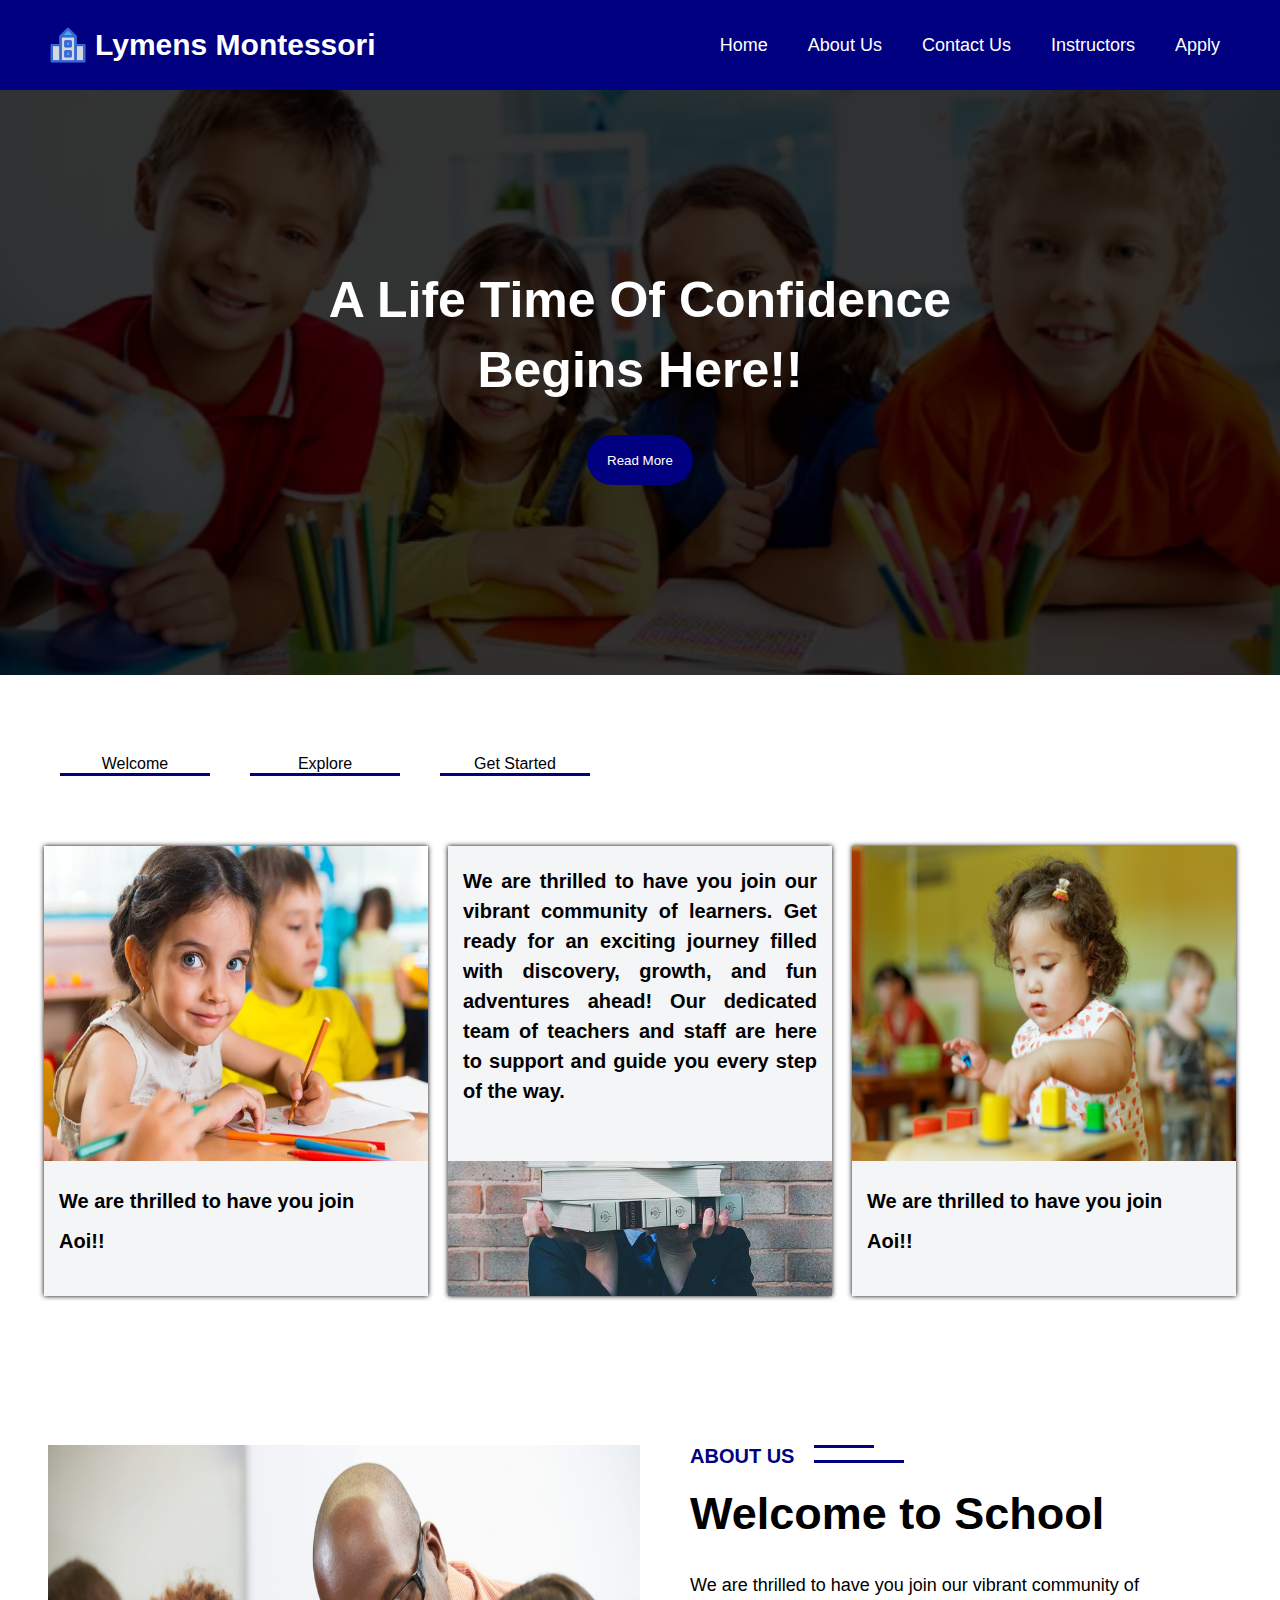
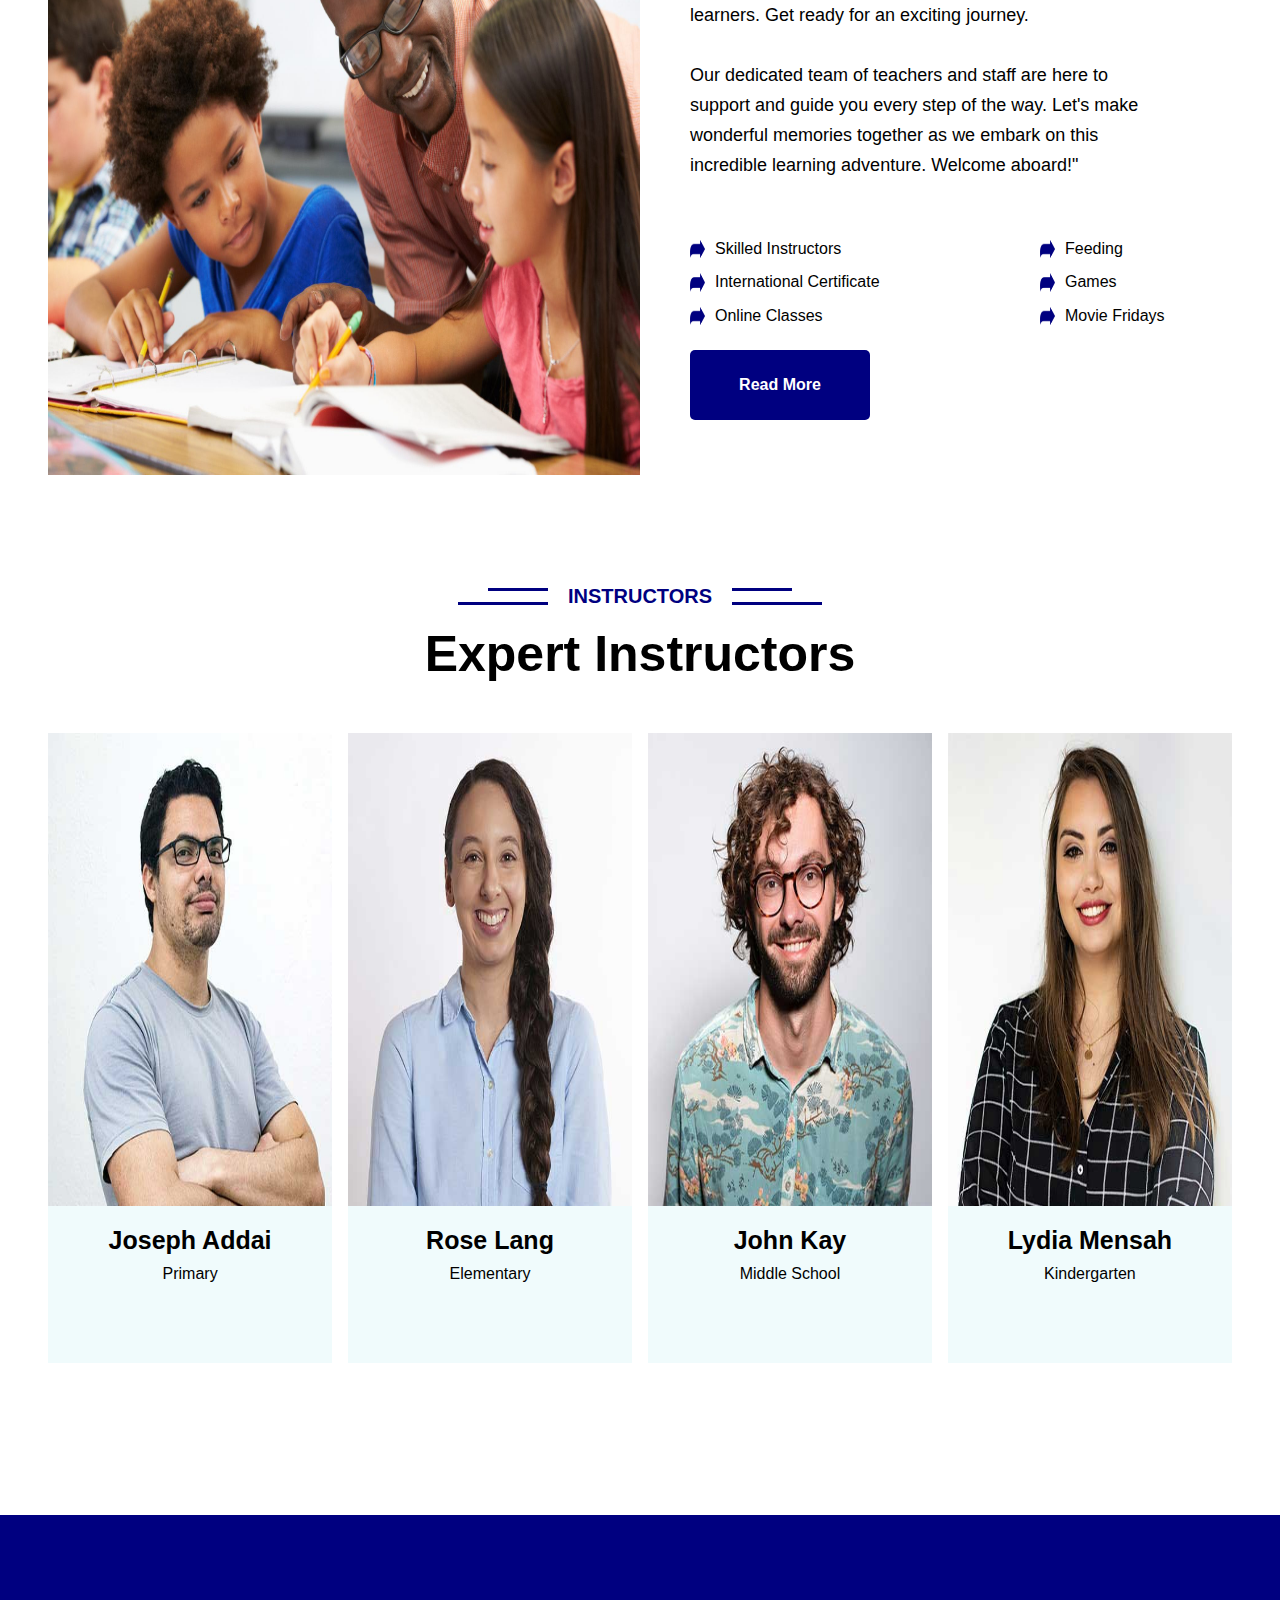
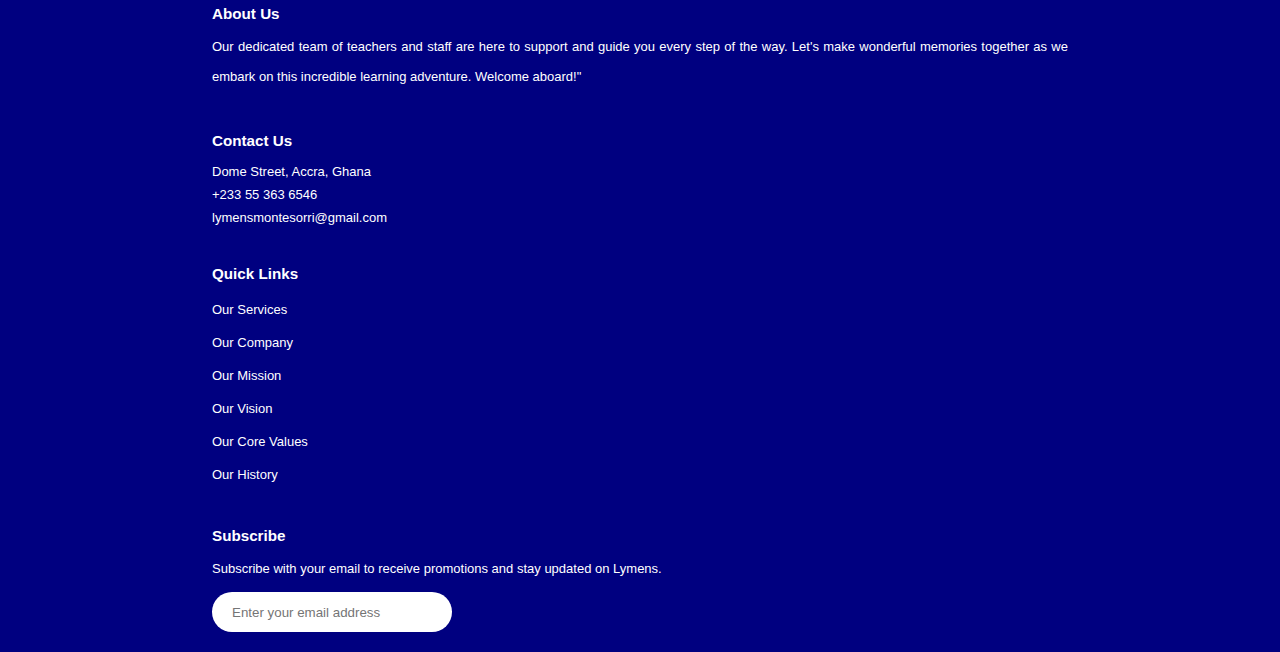
<file: index.html>
<!DOCTYPE html>
<html lang="en">
<head>
    <meta charset="UTF-8">
    <meta name="viewport" content="width=device-width, initial-scale=1.0">
    <title>Lymens Montesorri</title>
    <link rel="stylesheet" href="styles/index.css">
    <link rel="icon" href="images/logo1.png" type="image/x-icon">
</head>
<body >
  <div class="overlay hidden" id="overlay">
    <div class="application-form hidden" id="application-form">
        
        <form action="#" method="post" class="forms">
          <div class="cancel-icon" id="cancel-icon"><img src="/images/cancel-icon-2048x2048-milcunum.png" alt=""></div>
            <h2>School Application Form</h2>
            <label for="fullName">Full Name</label>
            <input type="text" id="fullName" name="fullName" placeholder="Enter Your Full Name" required>
    
            <label for="email">Email Address</label>
            <input type="email" id="email" name="email" placeholder="Enter Your Email Address" required>
    
            <label for="phone">Phone Number</label>
            <input type="text" id="phone" name="phone" placeholder="Enter Phone Number" required>
    
            <label for="address">Address</label>
            <textarea id="address" name="address" rows="4" placeholder="Enter Address" required></textarea>
    
            <label for="dob">Date of Birth</label>
            <input type="date" id="dob" name="dob" class="form-bottom" required>
    
            <label for="grade">Grade Applying For</label>
            <select id="grade" name="grade" class="form-bottom">
                <option value="kindergarten">Kindergarten</option>
                <option value="primary">Primary</option>
                <option value="secondary">Secondary</option>
            </select>
    
            <input type="submit" value="Submit Application">
        </form>
    </div>
</div>
    <div class="navbar">
        <div id="school-name"><img src="images/logo1.png" alt="" class="logo">Lymens Montessori</div>
        <a href="#" id="apply">Apply</a>
        <a href="/index.html#instructors">Instructors</a>
        <a href="/pages/contact.html">Contact Us</a>
        <a  href="/pages/aboutus.html">About Us</a>
        <a href="/index.html" class="active">Home</a>
    </div>
    <div class="explorer-section">
        <h2>A Life Time Of Confidence<br> Begins Here!!</h2>
        <button class="read-more-btn button">Read More</button>
      </div>

    <div class="middle">
        <div class="middle-header">
            <div>Welcome</div>
            <div>Explore</div>
            <div>Get Started</div>
        </div>
        <div class="middle-mid">
            <div class="grid1">
                <div class="grid1-img"><img src="images/grid1.jpg" alt=""></div>
                <div class="grid1-info">We are thrilled to have you join <br>Aoi!! </div>
            </div>
            <div class="grid2">
                <div class="grid2-info">We are thrilled to have you join our vibrant community of learners. 
                    Get ready for an exciting journey filled with discovery, growth, and fun adventures ahead!
                     Our dedicated team of teachers and staff are here to support and guide you every step of the way. </div>
                <div class="grid2-img"><img src="images/about.jpg" alt=""></div>
            </div>
            <div class="grid1">
                <div class="grid1-img"><img src="images/grid3.jpg" alt=""></div>
                <div class="grid3-info">We are thrilled to have you join <br>Aoi!! </div>
            </div>
        </div>
        
    </div>
    <div class="about-section">
            <div class="about-img"><img src="images/about3.jpg" alt=""></div>
            <div class="about-info">
                <div class="info-head">
                    <div class="about-title">ABOUT US </div>
                    <div class="line"></div>
                    <div class="line2"></div>
                </div>
                <div class="about-header">Welcome to School</div>
                <p>We are thrilled to have you join our vibrant community of learners. 
                Get ready for an exciting journey.</p>
                <p>Our dedicated team of teachers and staff are here to support and guide you every step of the way. 
                    Let's make wonderful memories together as we embark on this incredible learning adventure.
                    Welcome aboard!"</p>
                    <div class="container">
                        <div class="left-side">
                          <div class="box"><img src="images/arrow-56-xxl.png" alt="">Skilled Instructors</div>
                          <div class="box"><img src="images/arrow-56-xxl.png" alt="">International Certificate</div>
                          <div class="box"><img src="images/arrow-56-xxl.png" alt="">Online Classes</div>
                        </div>
                        <div class="right-side">
                          <div class="box"><img src="images/arrow-56-xxl.png" alt="">Feeding</div>
                          <div class="box"><img src="images/arrow-56-xxl.png" alt="">Games</div>
                          <div class="box"><img src="images/arrow-56-xxl.png" alt="">Movie Fridays</div>
                        </div>
                      </div>
                <button class="about-info-btn button">Read More</button>
            </div>
    </div>
    <div class="employee-section" id="instructors">
        <div class="employee-section-head">
            <div class="line3"></div>
            <div class="line4"></div>
            <div class="employee-section-head-title">INSTRUCTORS</div>
            <div class="line5"></div>
            <div class="line6"></div>
        </div>
        <div class="employee-section-header">Expert Instructors</div>
        <div class="employee-list">
            <div>
                <div class="employee-image"><img src="images/team-1.jpg" alt="" class="image"></div>
                <div class="employee-info">
                    <div class="employee-name">Joseph Addai</div>
                    <div class="employee-status">Primary</div>
                </div>
            </div>
            <div>
                <div class="employee-image"><img src="images/team-2.jpg" alt="" class="image"></div>
                <div class="employee-info">
                    <div class="employee-name">Rose Lang</div>
                    <div class="employee-status">Elementary</div>
                </div>
            </div>
            <div>
                <div class="employee-image"><img src="images/team-3.jpg" alt="" class="image"></div>
                <div class="employee-info">
                    <div class="employee-name">John Kay</div>
                    <div class="employee-status">Middle School</div>
                </div>
            </div>
            <div>
                <div class="employee-image"><img src="images/team-4.jpg" alt="" class="image"></div>
                <div class="employee-info">
                    <div class="employee-name">Lydia Mensah</div>
                    <div class="employee-status">Kindergarten</div>
                </div>
            </div>
        </div>
    </div>
    <footer>
        <div class="psf-footer-layout">
          <div class="psf-about-section">
            <h3>About Us</h3>
            <p class="footer-info">
                Our dedicated team of teachers and staff are here to support and guide you every step of the way. 
                Let's make wonderful memories together as we embark on this incredible learning adventure.
                Welcome aboard!"
            </p>
          </div>
          <div class="psf-contact-section">
            <h3>Contact Us</h3>
            <div
              class="psf-contact-section-tablet psf-contact-spacing psf-links"
            >
              <div class="psf-icon-text">
                <a
                  target="_blank"
                  class="psf-icon-color psf-icon-text"
                  href="https://maps.app.goo.gl/YKB9iNL3MiVuvDzu8"
                >
                  <i class="map marker icon psf-hover"></i>Dome Street,
                  Accra, Ghana</a
                >
              </div>
              <div class="psf-icon-text psf-icon-text">
                <a href="Tel:+233202871919" class="psf-icon-color">
                  <i
                    class="phone icon psf-hover"
                    style="transform: scaleX(-1)"
                  ></i
                  >+233 55 363 6546</a
                >
              </div>
              <div class="psf-icon-text">
                <a
                  href="mailto:powerandscottservices@gmail.com"
                  class="psf-icon-color psf-icon-text"
                >
                  <i class="envelope outline icon"></i
                  >lymensmontesorri@gmail.com</a
                >
              </div>
            </div>
          </div>
          <div class="psf-ouick-links">
            <h3>Quick Links</h3>
            <div class="psf-links">
              <a href="">Our Services</a>
              <a href="/pages/about.html#about-us">Our Company </a>
              <a href="/pages/about.html#our-mission">Our Mission</a>
              <a href="/pages/about.html#our-vision">Our Vision</a>
              <a href="/pages/about.html#our-core-values">Our Core Values</a>
              <a href="/pages/about.html#our-history">Our History</a>
            </div>
          </div>
          <div class="psf-contact-mail">
            <h3>Subscribe</h3>
            <div class="psf-footer-tablet">
              <div class="psf-contact-spacing">
                <p class="footer-info">
                  Subscribe with your email to receive promotions and stay
                  updated on Lymens.
                </p>
                <div class="ui large action input">
                  <input
                    type="text"
                    placeholder="Enter your email address"
                    id="subscribe-email"
                  />
                </div>
              </div>
            </div>
          </div>
        </div>
       
      </footer>
      <script src="script.js"></script>
</body>
</html>
</file>
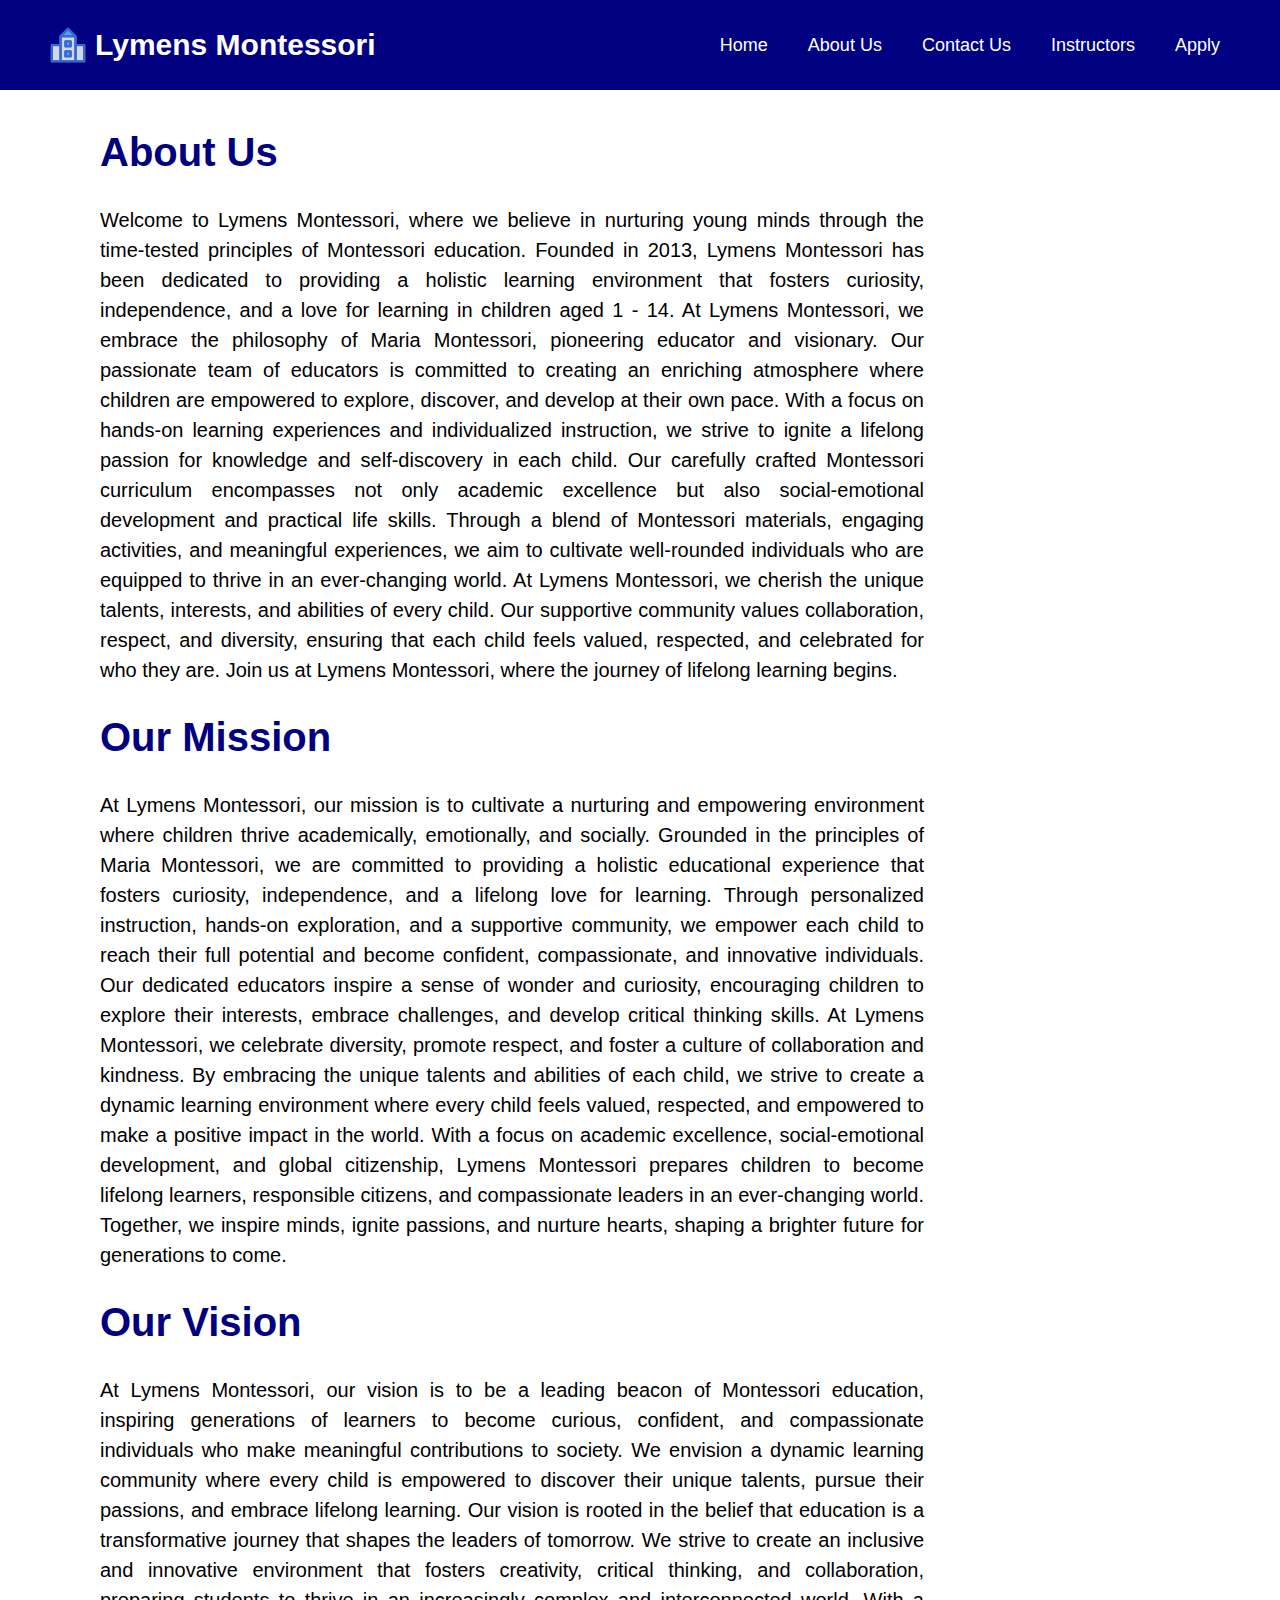
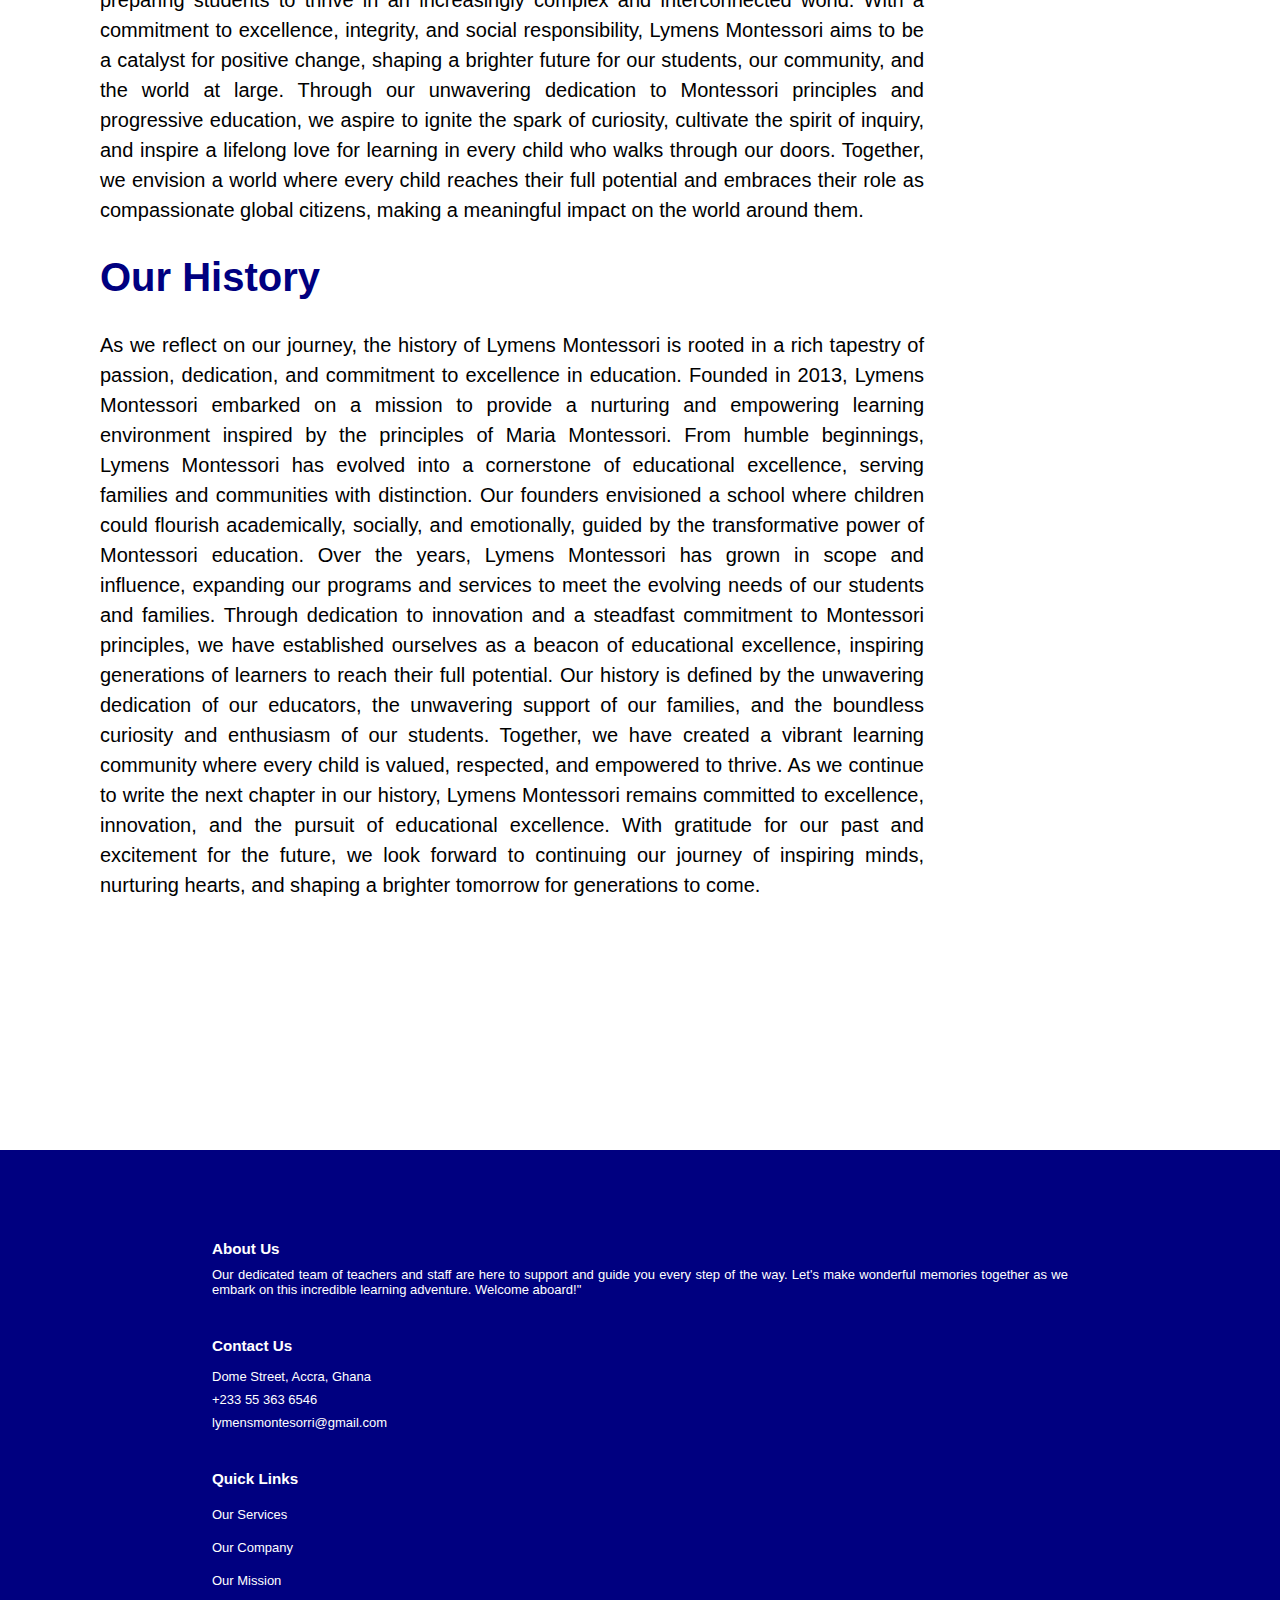
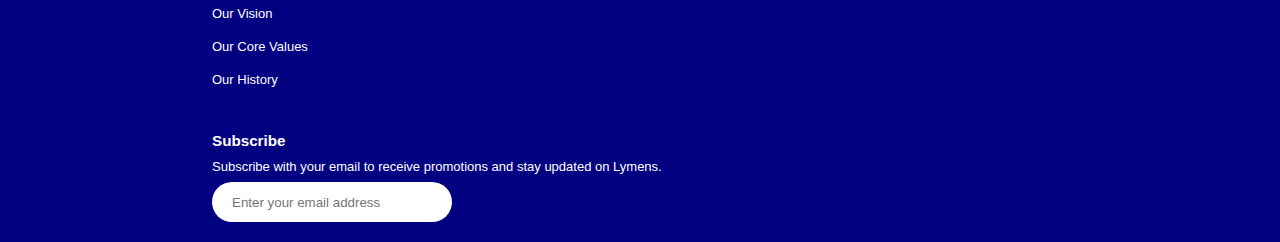
<file: pages/aboutus.html>
<!DOCTYPE html>
<html lang="en">
<head>
    <meta charset="UTF-8">
    <meta name="viewport" content="width=device-width, initial-scale=1.0">
    <title>Lymens Montesorri</title>
    <link rel="stylesheet" href="/styles/aboutus.css">
    <link rel="icon" href="/images/logo1.png" type="image/x-icon">
</head>
<body>
    <div class="overlay hidden" id="overlay">
        <div class="application-form hidden" id="application-form">
            
            <form action="#" method="post" class="forms">
              <div class="cancel-icon" id="cancel-icon"><img src="/images/cancel-icon-2048x2048-milcunum.png" alt="" width="20px"></div>
                <h2>School Application Form</h2>
                <label for="fullName">Full Name</label>
                <input type="text" id="fullName" name="fullName" placeholder="Enter Your Full Name" required>
        
                <label for="email">Email Address</label>
                <input type="email" id="email" name="email" placeholder="Enter Your Email Address" required>
        
                <label for="phone">Phone Number</label>
                <input type="text" id="phone" name="phone" placeholder="Enter Your Phone Number" required>
        
                <label for="address">Address</label>
                <textarea id="address" name="address" rows="4" placeholder="Enter Your Address" required></textarea>
        
                <label for="dob">Date of Birth</label>
                <input type="date" id="dob" name="dob" class="form-bottom" required>
        
                <label for="grade">Grade Applying For</label>
                <select id="grade" name="grade" class="form-bottom">
                    <option value="kindergarten">Kindergarten</option>
                    <option value="primary">Primary</option>
                    <option value="secondary">Secondary</option>
                </select>
        
                <input type="submit" value="Submit Application">
            </form>
        </div>
    </div>
    <div class="navbar">
      <div id="school-name"><img src="/images/logo1.png" alt="" class="logo">Lymens Montessori</div>
        <a href="#" id="apply">Apply</a>
        <a href="/index.html#instructors">Instructors</a>
        <a href="/pages/contact.html">Contact Us</a>
        <a  href="/pages/aboutus.html">About Us</a>
        <a href="/index.html" class="active">Home</a>
    </div>
   
        <div class="psf-about-us-section psf-about-us-text">
          <h2 id="about-us">About Us</h2>
          <p>
            
Welcome to Lymens Montessori, where we believe in nurturing young minds through the time-tested principles of Montessori education. Founded in 2013, Lymens Montessori has been dedicated to providing a holistic learning environment that fosters curiosity, independence, and a love for learning in children aged 1 - 14.

At Lymens Montessori, we embrace the philosophy of Maria Montessori, pioneering educator and visionary. Our passionate team of educators is committed to creating an enriching atmosphere where children are empowered to explore, discover, and develop at their own pace. With a focus on hands-on learning experiences and individualized instruction, we strive to ignite a lifelong passion for knowledge and self-discovery in each child.

Our carefully crafted Montessori curriculum encompasses not only academic excellence but also social-emotional development and practical life skills. Through a blend of Montessori materials, engaging activities, and meaningful experiences, we aim to cultivate well-rounded individuals who are equipped to thrive in an ever-changing world.

At Lymens Montessori, we cherish the unique talents, interests, and abilities of every child. Our supportive community values collaboration, respect, and diversity, ensuring that each child feels valued, respected, and celebrated for who they are.

Join us at Lymens Montessori, where the journey of lifelong learning begins.
          </p>
          <h2 id="our-mission">Our Mission</h2>
          <p>
At Lymens Montessori, our mission is to cultivate a nurturing and empowering environment where children thrive academically, emotionally, and socially. Grounded in the principles of Maria Montessori, we are committed to providing a holistic educational experience that fosters curiosity, independence, and a lifelong love for learning.

Through personalized instruction, hands-on exploration, and a supportive community, we empower each child to reach their full potential and become confident, compassionate, and innovative individuals. Our dedicated educators inspire a sense of wonder and curiosity, encouraging children to explore their interests, embrace challenges, and develop critical thinking skills.

At Lymens Montessori, we celebrate diversity, promote respect, and foster a culture of collaboration and kindness. By embracing the unique talents and abilities of each child, we strive to create a dynamic learning environment where every child feels valued, respected, and empowered to make a positive impact in the world.

With a focus on academic excellence, social-emotional development, and global citizenship, Lymens Montessori prepares children to become lifelong learners, responsible citizens, and compassionate leaders in an ever-changing world. Together, we inspire minds, ignite passions, and nurture hearts, shaping a brighter future for generations to come.
          </p>
          <h2 id="our-vision">Our Vision</h2>
          <p>

At Lymens Montessori, our vision is to be a leading beacon of Montessori education, inspiring generations of learners to become curious, confident, and compassionate individuals who make meaningful contributions to society. We envision a dynamic learning community where every child is empowered to discover their unique talents, pursue their passions, and embrace lifelong learning.

Our vision is rooted in the belief that education is a transformative journey that shapes the leaders of tomorrow. We strive to create an inclusive and innovative environment that fosters creativity, critical thinking, and collaboration, preparing students to thrive in an increasingly complex and interconnected world.

With a commitment to excellence, integrity, and social responsibility, Lymens Montessori aims to be a catalyst for positive change, shaping a brighter future for our students, our community, and the world at large. 
Through our unwavering dedication to Montessori principles and progressive education, we aspire to ignite the spark of curiosity, cultivate the spirit of inquiry, and inspire a lifelong love for learning in every child who walks through our doors. Together, we envision a world where every child reaches their full potential and embraces their role as compassionate global citizens, making a meaningful impact on the world around them.
          </p>
        
          <h2 id="our-history" >Our History</h2>
          <p>
            As we reflect on our journey, the history of Lymens Montessori is rooted in a rich tapestry of passion, dedication, and commitment to excellence in education. Founded in 2013, Lymens Montessori embarked on a mission to provide a nurturing and empowering learning environment inspired by the principles of Maria Montessori.

From humble beginnings, Lymens Montessori has evolved into a cornerstone of educational excellence, serving families and communities with distinction. Our founders envisioned a school where children could flourish academically, socially, and emotionally, guided by the transformative power of Montessori education.

Over the years, Lymens Montessori has grown in scope and influence, expanding our programs and services to meet the evolving needs of our students and families. Through dedication to innovation and a steadfast commitment to Montessori principles, we have established ourselves as a beacon of educational excellence, inspiring generations of learners to reach their full potential.

Our history is defined by the unwavering dedication of our educators, the unwavering support of our families, and the boundless curiosity and enthusiasm of our students. Together, we have created a vibrant learning community where every child is valued, respected, and empowered to thrive.

As we continue to write the next chapter in our history, Lymens Montessori remains committed to excellence, innovation, and the pursuit of educational excellence. With gratitude for our past and excitement for the future, we look forward to continuing our journey of inspiring minds, nurturing hearts, and shaping a brighter tomorrow for generations to come.
          </p>
        </div>
        <footer>
            <div class="psf-footer-layout">
              <div class="psf-about-section">
                <h3>About Us</h3>
                <p class="footer-info">
                    Our dedicated team of teachers and staff are here to support and guide you every step of the way. 
                    Let's make wonderful memories together as we embark on this incredible learning adventure.
                    Welcome aboard!"
                </p>
              </div>
              <div class="psf-contact-section">
                <h3>Contact Us</h3>
                <div
                  class="psf-contact-section-tablet psf-contact-spacing psf-links"
                >
                  <div class="psf-icon-text">
                    <a
                      target="_blank"
                      class="psf-icon-color psf-icon-text"
                      href="https://maps.app.goo.gl/YKB9iNL3MiVuvDzu8"
                    >
                      <i class="map marker icon psf-hover"></i>Dome Street,
                      Accra, Ghana</a
                    >
                  </div>
                  <div class="psf-icon-text psf-icon-text">
                    <a href="Tel:+233202871919" class="psf-icon-color">
                      <i
                        class="phone icon psf-hover"
                        style="transform: scaleX(-1)"
                      ></i
                      >+233 55 363 6546</a
                    >
                  </div>
                  <div class="psf-icon-text">
                    <a
                      href="mailto:powerandscottservices@gmail.com"
                      class="psf-icon-color psf-icon-text"
                    >
                      <i class="envelope outline icon"></i
                      >lymensmontesorri@gmail.com</a
                    >
                  </div>
                </div>
              </div>
              <div class="psf-ouick-links">
                <h3>Quick Links</h3>
                <div class="psf-links">
                  <a href="">Our Services</a>
                  <a href="/pages/about.html#about-us">Our Company </a>
                  <a href="/pages/about.html#our-mission">Our Mission</a>
                  <a href="/pages/about.html#our-vision">Our Vision</a>
                  <a href="/pages/about.html#our-core-values">Our Core Values</a>
                  <a href="/pages/about.html#our-history">Our History</a>
                </div>
              </div>
              <div class="psf-contact-mail">
                <h3>Subscribe</h3>
                <div class="psf-footer-tablet">
                  <div class="psf-contact-spacing">
                    <p class="footer-info">
                      Subscribe with your email to receive promotions and stay
                      updated on Lymens.
                    </p>
                    <div class="ui large action input">
                      <input
                        type="text"
                        placeholder="Enter your email address"
                        id="subscribe-email"
                      />
                    </div>
                  </div>
                </div>
              </div>
            </div>
          </footer>
          <script src="/script.js"></script>
</body>
</html>
</file>
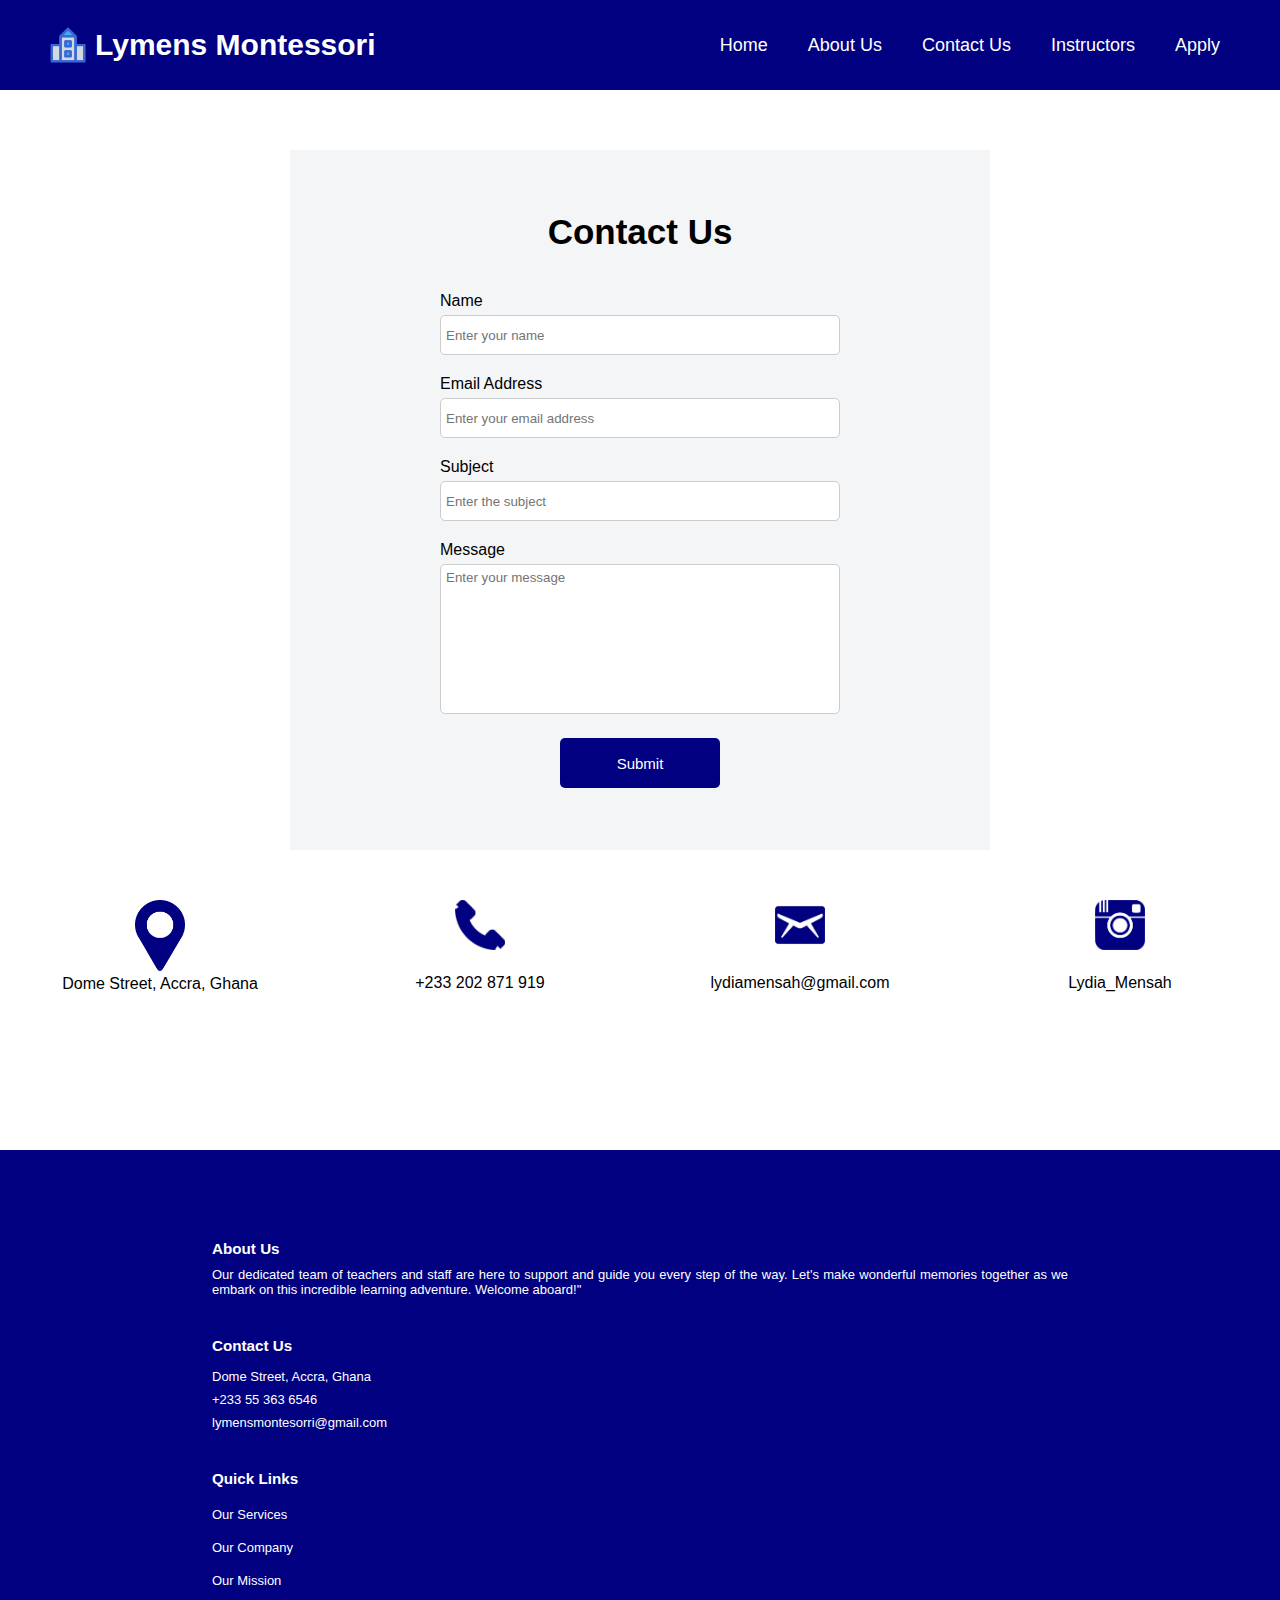
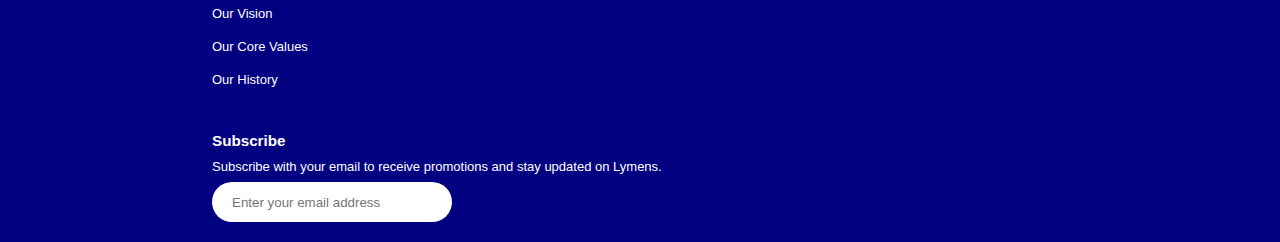
<file: pages/contact.html>
<!DOCTYPE html>
<html lang="en">
<head>
    <meta charset="UTF-8">
    <meta name="viewport" content="width=device-width, initial-scale=1.0">
    <title>Lymens Montesorri</title>
    <link rel="stylesheet" href="/styles/contact.css">
    <link rel="icon" href="/images/logo1.png" type="image/x-icon">
</head>
<body>
    
    <div class="navbar">
      <div id="school-name"><img src="/images/logo1.png" alt="" class="logo">Lymens Montessori</div>
        <a href="#">Apply</a>
        <a href="/index.html#instructors">Instructors</a>
        <a href="/pages/contact.html">Contact Us</a>
        <a  href="/pages/aboutus.html">About Us</a>
        <a href="/index.html" class="active">Home</a>
    </div>
    <form id="contact-form">
        <div class="contact-header">Contact Us</div>
        <div class="form-group ">
          <label for="name" class="first-form">Name</label>
          <input type="text" id="name" name="name" placeholder="Enter your name" required>
        </div>
        <div class="form-group">
          <label for="email">Email Address</label>
          <input type="email" id="email" name="email" placeholder="Enter your email address" required>
        </div>
        <div class="form-group">
          <label for="subject">Subject</label>
          <input type="text" id="subject" name="subject" placeholder="Enter the subject" required>
        </div>
        <div class="form-group">
          <label for="message">Message</label>
          <textarea id="message" name="message" placeholder="Enter your message" required></textarea>
        </div>
        <button type="submit">Submit</button>
      </form>
    <div class="icons">
        <div>
            <a href=""><img src="/images/location.png" alt=""></a>
            <p>Dome Street,
                Accra, Ghana</p>
        </div>
        <div>
            <a href=""><img src="/images/phone.jpeg" alt=""></a>
            <p class="info">+233 202 871 919</p>
        </div>
        <div>
            <a href=""><img src="/images/email.png" alt=""></a>
            <p class="info">lydiamensah@gmail.com</p>
        </div>
        <div>
            <a href=""><img src="/images/ig.png" alt=""></a>
            <p class="info">Lydia_Mensah</p>
        </div>
    </div>
    <footer>
        <div class="psf-footer-layout">
          <div class="psf-about-section">
            <h3>About Us</h3>
            <p class="footer-info">
                Our dedicated team of teachers and staff are here to support and guide you every step of the way. 
                Let's make wonderful memories together as we embark on this incredible learning adventure.
                Welcome aboard!"
            </p>
          </div>
          <div class="psf-contact-section">
            <h3>Contact Us</h3>
            <div
              class="psf-contact-section-tablet psf-contact-spacing psf-links"
            >
              <div class="psf-icon-text">
                <a
                  target="_blank"
                  class="psf-icon-color psf-icon-text"
                  href="https://maps.app.goo.gl/YKB9iNL3MiVuvDzu8"
                >
                  <i class="map marker icon psf-hover"></i>Dome Street,
                  Accra, Ghana</a
                >
              </div>
              <div class="psf-icon-text psf-icon-text">
                <a href="Tel:+233202871919" class="psf-icon-color">
                  <i
                    class="phone icon psf-hover"
                    style="transform: scaleX(-1)"
                  ></i
                  >+233 55 363 6546</a
                >
              </div>
              <div class="psf-icon-text">
                <a
                  href="mailto:powerandscottservices@gmail.com"
                  class="psf-icon-color psf-icon-text"
                >
                  <i class="envelope outline icon"></i
                  >lymensmontesorri@gmail.com</a
                >
              </div>
            </div>
          </div>
          <div class="psf-ouick-links">
            <h3>Quick Links</h3>
            <div class="psf-links">
              <a href="">Our Services</a>
              <a href="/pages/about.html#about-us">Our Company </a>
              <a href="/pages/about.html#our-mission">Our Mission</a>
              <a href="/pages/about.html#our-vision">Our Vision</a>
              <a href="/pages/about.html#our-core-values">Our Core Values</a>
              <a href="/pages/about.html#our-history">Our History</a>
            </div>
          </div>
          <div class="psf-contact-mail">
            <h3>Subscribe</h3>
            <div class="psf-footer-tablet">
              <div class="psf-contact-spacing">
                <p class="footer-info">
                  Subscribe with your email to receive promotions and stay
                  updated on Lymens.
                </p>
                <div class="ui large action input">
                  <input
                    type="text"
                    placeholder="Enter your email address"
                    id="subscribe-email"
                  />
                </div>
              </div>
            </div>
          </div>
        </div>
      </footer>

</body>
</html>
</file>
<file: styles/index.css>
*{
    margin: 0;
    padding: 0;
    box-sizing: border-box;
    font-family: Lato,'Helvetica Neue',Arial,Helvetica,sans-serif;;
}
body{
    font-family: Georgia, "Times New Roman", Times, serif;
}
html{
  scroll-behavior: smooth;
}
.navbar {
  background-color: navy;
    overflow: hidden;
    height: 10vh;
    padding: 0px 40px;
    position: fixed;
    top: 0;
    z-index: 1000;
    width: 100%;
  }

  .navbar #school-name {
    float: left;
    color: white;
    font-size: 30px;
    font-weight: bold;
    height: 100%;
    display: flex;
    align-items: center;
    justify-content: center;
  }

  .navbar a {
    float: right;
    color: white;
    text-align: center;
    padding: 14px 20px;
    text-decoration: none;
    font-size: 18px;
    height: 100%;
    display: flex;
    align-items: center;
    justify-content: center;
  }

  .navbar a:hover {
    background-color: white;
    color: navy;
  }
  .explorer-section {
    height: 600px;
    background-image: url('/background-image.jpg');
    background-size: cover;
    background-position: center;
    position: relative;
    color: white;
    text-align: center;
    display: flex;
    flex-direction: column;
    justify-content: center;
    align-items: center;
    margin-top: 75px;
  }

  .explorer-section::before {
    content: '';
    position: absolute;
    top: 0;
    left: 0;
    width: 100%;
    height: 100%;
    background-color: rgba(0, 0, 0, 0.8);
  }

  .explorer-section h2 {
    color: white;
    font-size: 50px;
    margin-bottom: 20px;
    z-index: 2;
    height: 150px;
    line-height: 70px;
  }

  .read-more-btn {
    background-color: navy;
    color: white;
    border: none;
    padding: 10px 20px;
    cursor: pointer;
    transition: background-color 0.3s, color 0.3s;
    z-index: 2;
    height: 50px;
    border-radius: 50px;
    transition: 0.7s;
  }

  .read-more-btn:hover {
    background-color: white;
    color: navy;
    transform: scale(1.5);
  }

  .middle{
    width: 100%;
    height: 70vh;
    display: flex;
    flex-direction: column;
    margin-top: 60px;
  }
  .middle-header{
    padding-left: 40px;
    width: 100%;
    display: flex;
  }
  .middle-header>div{
    width: 150px;
    display: flex;
    justify-content: center;
    align-items: end;
    border-bottom: 3px solid navy;
    margin: 20px;
  }
.middle-mid{
    display: flex;
    width: 100%;
    height: 50vh;
    margin-top: 50px;
    justify-content: center;
}
.middle-mid >div{
    display: flex;
    height: 100%;
    width: 30%;
   margin: 0px 10px;
}
.grid1{
    display: flex;
    flex-direction: column;
    box-shadow: 0px 0px 5px;
}
.grid1-img{
    width: 100%;
    height: 70%;
}
img{
    width: 100%;
    height: 100%;
}
.grid1-info{
  background-color: #f4f5f7;;
    width: 100%;
    height: 30%;
    font-size: 20px;
    padding-top: 20px;
    padding-left: 15px;
    line-height: 40px;
    font-weight: bold;
}
.grid3-info{
  background-color: #f4f5f7;;
    width: 100%;
    height: 30%;
    font-size: 20px;
    font-weight: bold;
    padding-top: 20px;
    padding-left: 15px;
    line-height: 40px;
}
.grid2{
    display: flex;
    flex-direction: column;
    box-shadow: 0px 0px 5px;
}
.grid2-info{
    background-color: #f4f5f7;;
    width: 100%;
    height: 70%;
    font-size: 20px;
    padding-top: 20px;
    padding-left: 15px;
    padding-right: 15px;
    font-weight: bold;
    line-height: 30px;
    text-align: justify;
}
.grid2-img{
    width: 100%;
    height: 30%;
}
.grid2-img img{
   object-fit: cover; 
}
.about-section{
    display: flex;
    height: 70vh;
    width: 92.5%;
    margin: 80px auto;
}
.about-img{
    width: 50%;
    height: 100%;
}
.about-info{
    width: 40%;
    height: 100%;
    margin-left: 50px;
    display: flex;
    flex-direction: column;
}
.info-head{
    display: flex;
}
.about-title{
    font-size: 20px;
    font-weight: bold;
    color: navy;
}
.line{
    border-top: 3px solid navy;
    border-bottom: 3px solid navy;
    width: 60px;
    height: 80%;
    margin-left: 20px;
}
.line2{
    border-bottom: 3px solid navy;
    width: 30px;
    height: 80%;
}
.about-header{
    margin-top: 20px;
    font-size: 45px;
    font-weight: bold;
}
p{
    margin-top: 30px;
    font-size: 18px;
    line-height: 30px;
}
.container {
    display: flex;
    margin-top: 50px;
    height: 100px; 
  }
  
  .left-side,
  .right-side {
    display: flex;
    flex-direction: column;
    margin-right: 150px;
  }
  
  .box {
    width: 200px;
    height: 30px;
    display: flex;
    align-items: center;
    margin-top: 5px;
  }
  .box>img{
    width: 15px;
    margin-right: 10px;
  }
  .about-info-btn {
    background-color: navy;
    color: white;
    border: none;
    padding: 10px 20px;
    border-radius: 5px;
    cursor: pointer;
    font-size: 16px;
    width: 180px;
    height: 70px;
    margin-top: 20px;
    font-weight: bold;
    transition: 0.7s;
  }
  .about-info-btn:hover{
    transform: scale(1.1)
  }
  .employee-section{
    display: flex;
    flex-direction: column;
    width: 92.5%;
    margin: 80px auto;
    height: 90vh;
  }
  .employee-section-head{
    display: flex;
    width: 100%;
    height: 20px;
    margin-top: 30px;
    justify-content: center;
  }
  .line3{
    border-bottom: 3px solid navy;
    width: 30px;
    height: 85%;
    margin-top: 3px;
  }
.line4{
    border-top: 3px solid navy;
    border-bottom: 3px solid navy;
    width: 60px;
    height: 85%;  
    margin-top: 3px; 
    margin-right: 20px;
}
.employee-section-head-title{
    font-size: 20px;
    font-weight: bold;
    color: navy;
}
.line5{
    border-top: 3px solid navy;
    border-bottom: 3px solid navy;
    width: 60px;
    height: 85%;  
    margin-top: 3px;
    margin-left: 20px;
}
.line6{
    border-bottom: 3px solid navy;
    width: 30px;
    height: 85%;  
    margin-top: 3px;
}
.employee-section-header{
    display: flex;
    font-size: 50px;
    justify-content: center;
    margin-top: 20px;
    font-weight: bold;
}
.employee-list{
    width: 100%;
    margin: 50px auto 0px auto;
    height: 70vh;
    display: flex;
    justify-content: space-between;
}
.employee-list > div{
    display: flex;
    flex-direction: column;
    width: 24%;
    height: 100%;
}
.employee-image{
    width: 100%;
    height: 75%;
    overflow:  hidden !important;
}
.employee-info{
    width: 100%;
    height: 25%;
    display: flex;
    flex-direction: column;
    background-color: #F0FBFC;
}
.employee-name{
    text-align: center;
    width: 100%;
    margin: 20px 0px 10px 0px;
    font-weight: bold;
    font-size: 25px;
}
.employee-status{
    width: 100%;
    text-align: center;
}
.image{
    transition: .5s;
    vertical-align: middle;
    overflow-clip-margin: content-box;
    overflow: clip;
    max-width: 100%;
    height: 100%;
}
.image:hover{
    transform: scale(1.1);
    cursor: pointer;
}


footer {
  width: 100%;
  background-color: navy;
  color: white !important;
  display: flex;
  justify-content: center;
  align-items: center;
  padding-top: 70px;
  margin-top: 150px;
}
.psf-footer-layout {
  width: 70%;
  height: 100%;
  display: flex;
  flex-direction: column;
  margin: auto;
}
.psf-about-section,
.psf-contact-section,
.psf-ouick-links,
.psf-contact-mail {
  width: 100%;
  height: 100%;
  text-align: justify;
  padding: 20px;
  font-size: 13px;
}

.action.input .psf-icon-color {
  color: white !important;
}

.psf-about-section {
  text-overflow: clip;
}

.psf-links > a {
  color: white !important;
  margin: 5px 0px;
}

footer p {
  text-align: justify;
}

.psf-icon-text {
  display: flex;
  align-items: center;
  text-align: center;
}
.psf-links {
  display: flex;
  flex-direction: column;
  align-items: flex-start;
  gap: 8px;
}
.psf-links:hover {
  cursor: pointer;
}
.psf-ouick-links {
  display: flex;
  flex-direction: column;
  align-items: flex-start;
}
.psf-links a {
  font-size: 13px;
  text-decoration: none;
}
.psf-contact-icons {
  margin-top: 15px;
  display: flex;
  gap: 7px;
  align-items: flex-start;
}
.psf-contact-spacing {
  display: flex;
  flex-direction: column;
  gap: 8px;
}
.psf-icon-color {
  color: white !important;
}
 h3{
  margin-bottom: 15px;
 }
 #subscribe-email{
  height: 40px;
  width: 240px;
  border-radius: 50px;
  outline: none;
  border: none;
  padding-left: 20px;
 }
 .footer-info{
  font-size: 13px;
  margin-top: -5px;
 }
@media (min-width: 1281px) {
  footer {
    height: 70vh;
  }

  .psf-footer-layout {
    width: 100%;
    display: flex;
    flex-direction: row;
    padding: 70px;
  }
  .psf-about-section,
  .psf-contact-section,
  .psf-ouick-links,
  .psf-contact-mail {
    height: auto;
  }

  .psf-ouick-links {
    width: 50%;
  }

  .psf-contact-section {
    padding-left: 50px;
  }

  .psf-about-section {
    display: flex;
    flex-direction: column;
    width: 100%;
  }
 
  .psf-icon-color {
    color: white !important;
    font-size: 13px !important;
  }
  .psf-links > a {
    color: white !important;
    font-size: 13px;
  }
}

.overlay {
  position: fixed;
  top: 0;
  left: 0;
  width: 100%;
  height: 100%;
  background-color: rgba(0, 0, 0, 0.6); 
  z-index: 9999;  
}
.hidden {
  display: none;
}

.application-form{
  position: fixed;
  top: 20px;
  left: 550px;
  z-index: 1000;
  width: 500px;
  height: 100px;
}

form {
  max-width: 600px;
  margin: 0 auto;
  background-color: #fff;
  padding: 20px;
  border-radius: 8px;
  box-shadow: 0 0 10px rgba(0, 0, 0, 0.1);
}
label {
  display: block;
  margin-bottom: 5px;
  font-weight: bold;
  color: black;
  margin-left: 23px;
  margin-top: 30px;
}
input[type="text"], input[type="email"], textarea {
  width: 90%;
  padding: 8px;
  margin-bottom: 10px;
  border: 1px solid #ccc;
  border-radius: 5px;
  box-sizing: border-box;
  margin: 0px auto;
}
textarea{
  resize: none;
}
input[type="submit"] {
  background-color: navy;
  color: white;
  padding: 10px 20px;
  border: none;
  border-radius: 5px;
  cursor: pointer;
  font-size: 16px;
  width: 200px;
  margin: 30px auto 0px auto;
  height: 50px;
  transition: calc(0.5s);
}
input[type="submit"]:hover {
  transform: scale(1.1);
}
.forms{
  height: 730px;
  display: flex;
  flex-direction: column;
}
form h2{
  margin-bottom: 10px;
  font-size: 35px;
  margin-left: 23px;
  font-weight: bold;
}
.form-bottom{
  width: 150px;
  height: 30px;
  margin-left: 23px;
}
.cancel-icon{
  display: flex;
  justify-content: end;
  width: 100%;
}
.cancel-icon img{
  width: 20px;
}
.cancel-icon img:hover{
  cursor: pointer;
}
.logo{
  width: 55px;
  height: 40px;
  object-fit: contain;
}
input[type="text"]:focus,
  input[type="email"]:focus,
  textarea:focus {
  outline: 2px solid navy;
}
</file>
<file: styles/aboutus.css>
*{
    margin: 0;
    padding: 0;
    box-sizing: border-box;
    font-family: Lato,'Helvetica Neue',Arial,Helvetica,sans-serif;;
}
body{
    font-family: Georgia, "Times New Roman", Times, serif;
}
html{
  scroll-behavior: smooth;
}
.navbar {
    background-color: navy;
      overflow: hidden;
      height: 10vh;
      padding: 0px 40px;
      position: fixed;
      top: 0;
      z-index: 1000;
      width: 100%;
    }
  
    .navbar #school-name {
      float: left;
      color: white;
      font-size: 30px;
      font-weight: bold;
      height: 100%;
      display: flex;
      align-items: center;
      justify-content: center;
    }
  
    .navbar a {
      float: right;
      color: white;
      text-align: center;
      padding: 14px 20px;
      text-decoration: none;
      font-size: 18px;
      height: 100%;
      display: flex;
      align-items: center;
      justify-content: center;
    }
  
    .navbar a:hover {
      background-color: white;
      color: navy;
    }
    .psf-about-us-section {
        width: 80%;
        padding: 100px;
        text-align: justify;
      }
      .psf-about-us-section >h2{
        margin: 30px 0px;
        font-size: 40px;
        color: navy;
      }
      .psf-about-us-section > p{
        font-size: 20px;
        line-height: 30px;
      }
      .psf-about-us-aside {
        display: flex;
        width: 30%;
        flex-direction: column;
        padding: 100px;
        position: fixed;
        left: 70%;
      }
      .psf-about-us-section h2 {
        position: static;
      }
      .psf-about-us-aside h1 {
        color: var(--primary-color);
        padding-bottom: 5px;
        border-bottom: 1px solid #eee;
      }
      .psf-aside-text {
        font-size: 16px;
        padding: 20px;
        border-bottom: 1px dotted #eee;
      }
      .psf-aside-text:hover,
      .psf-active-link {
        background-color: var(--primary-color-2);
        color: var(--primary-color-9);
        cursor: pointer;
      }
      .psf-about-us-aside a {
        color: black;
      }
      footer {
        width: 100%;
        background-color: navy;
        color: white !important;
        display: flex;
        justify-content: center;
        align-items: center;
        padding-top: 70px;
        margin-top: 150px;
      }
      .psf-footer-layout {
        width: 70%;
        height: 100%;
        display: flex;
        flex-direction: column;
        margin: auto;
      }
      .psf-about-section,
      .psf-contact-section,
      .psf-ouick-links,
      .psf-contact-mail {
        width: 100%;
        height: 100%;
        text-align: justify;
        padding: 20px;
        font-size: 13px;
      }
      
      .action.input .psf-icon-color {
        color: white !important;
      }
      
      .psf-about-section {
        text-overflow: clip;
      }
      
      .psf-links > a {
        color: white !important;
        margin: 5px 0px;
      }
      
      footer p {
        text-align: justify;
      }
      
      .psf-icon-text {
        display: flex;
        align-items: center;
        text-align: center;
      }
      .psf-links {
        display: flex;
        flex-direction: column;
        align-items: flex-start;
        gap: 8px;
      }
      .psf-links:hover {
        cursor: pointer;
      }
      .psf-ouick-links {
        display: flex;
        flex-direction: column;
        align-items: flex-start;
      }
      .psf-links a {
        font-size: 13px;
        text-decoration: none;
      }
      .psf-contact-icons {
        margin-top: 15px;
        display: flex;
        gap: 7px;
        align-items: flex-start;
      }
      .psf-contact-spacing {
        display: flex;
        flex-direction: column;
        gap: 8px;
      }
      .psf-icon-color {
        color: white !important;
      }
       h3{
        margin-bottom: 15px;
       }
       #subscribe-email{
        height: 40px;
        width: 240px;
        border-radius: 50px;
        outline: none;
        border: none;
        padding-left: 20px;
       }
       .footer-info{
        font-size: 13px;
        margin-top: -5px;
       }
      @media (min-width: 1281px) {
        footer {
          height: 70vh;
        }
      
        .psf-footer-layout {
          width: 100%;
          display: flex;
          flex-direction: row;
          padding: 70px;
        }
        .psf-about-section,
        .psf-contact-section,
        .psf-ouick-links,
        .psf-contact-mail {
          height: auto;
        }
      
        .psf-ouick-links {
          width: 50%;
        }
      
        .psf-contact-section {
          padding-left: 50px;
        }
      
        .psf-about-section {
          display: flex;
          flex-direction: column;
          width: 100%;
        }
       
        .psf-icon-color {
          color: white !important;
          font-size: 13px !important;
        }
        .psf-links > a {
          color: white !important;
          font-size: 13px;
        }
      }

      .overlay {
        position: fixed;
        top: 0;
        left: 0;
        width: 100%;
        height: 100%;
        background-color: rgba(0, 0, 0, 0.6); 
        z-index: 9999;  
      }
      .hidden {
        display: none;
      }
      
      .application-form{
        position: fixed;
        top: 20px;
        left: 550px;
        z-index: 1000;
        width: 500px;
        height: 100px;
      }
      
      form {
        max-width: 600px;
        margin: 0 auto;
        background-color: #fff;
        padding: 20px;
        border-radius: 8px;
        box-shadow: 0 0 10px rgba(0, 0, 0, 0.1);
      }
      label {
        display: block;
        margin-bottom: 5px;
        font-weight: bold;
        color: black;
        margin-left: 23px;
        margin-top: 30px;
      }
      input[type="text"], input[type="email"], textarea {
        width: 90%;
        padding: 8px;
        margin-bottom: 10px;
        border: 1px solid #ccc;
        border-radius: 5px;
        box-sizing: border-box;
        margin: 0px auto;
      }
      textarea{
        resize: none;
      }
      input[type="submit"] {
        background-color: navy;
        color: white;
        padding: 10px 20px;
        border: none;
        border-radius: 5px;
        cursor: pointer;
        font-size: 16px;
        width: 200px;
        margin: 30px auto 0px auto;
        height: 50px;
        transition: calc(0.5s);
      }
      input[type="submit"]:hover {
        transform: scale(1.1);
      }
      .forms{
        height: 730px;
        display: flex;
        flex-direction: column;
      }
      form h2{
        margin-bottom: 10px;
        font-size: 35px;
        margin-left: 23px;
        font-weight: bold;
      }
      .form-bottom{
        width: 150px;
        height: 30px;
        margin-left: 23px;
      }
      
      .cancel-icon{
        display: flex;
        justify-content: end;
        width: 100%;
      }
      .cancel-icon img:hover{
        cursor: pointer;
      }
      .logo{
        width: 55px;
        height: 40px;
        object-fit: contain;
      }
      input[type="text"]:focus,
      input[type="email"]:focus,
      textarea:focus {
        outline: 2px solid navy;
      }
</file>
<file: styles/contact.css>
*{
    margin: 0;
    padding: 0;
    box-sizing: border-box;
    font-family: Lato,'Helvetica Neue',Arial,Helvetica,sans-serif;;
}
body{
    font-family: Georgia, "Times New Roman", Times, serif;
}
html{
  scroll-behavior: smooth;
}
.navbar {
    background-color: navy;
      overflow: hidden;
      height: 10vh;
      padding: 0px 40px;
      position: fixed;
      top: 0;
      z-index: 1000;
      width: 100%;
    }
  
    .navbar #school-name {
      float: left;
      color: white;
      font-size: 30px;
      font-weight: bold;
      height: 100%;
      display: flex;
      align-items: center;
      justify-content: center;
    }
  
    .navbar a {
      float: right;
      color: white;
      text-align: center;
      padding: 14px 20px;
      text-decoration: none;
      font-size: 18px;
      height: 100%;
      display: flex;
      align-items: center;
      justify-content: center;
    }
  
    .navbar a:hover {
      background-color: white;
      color: navy;
    }

    #contact-form {
        max-width: 700px;
        margin: 150px auto 50px auto;
        background-color: #f4f5f7;
        height: 700px;
        display: flex;
        flex-direction: column;
        justify-content: center;
        align-items: center;
      }
      
      .form-group {
        margin-bottom: 20px;
      }
      
      label {
        display: block;
        margin-bottom: 5px;
      }
      
      input[type="text"],
      input[type="email"],
      textarea {
        width: 400px;
        height: 40px;
        padding: 5px;
        border: 1px solid #ccc;
        transition: border-color 0.3s;
        border-radius: 5px;
      }
      textarea{
        width: 400px;
        height: 150px !important;
        resize: none;
      }
      input[type="text"]:focus,
      input[type="email"]:focus,
      textarea:focus {
        outline: 2px solid navy;
      }
      
      button {
        padding: 10px 20px;
        background-color: navy;
        color: white;
        border: none;
        cursor: pointer;
        transition: background-color 0.3s;
        width: 160px;
        height: 50px;
        font-size: 15px;
        border-radius: 5px;
        transition: 0.5s;
      }
      
      button:hover {
        background-color: darkblue;
        transform: scale(1.1);
      }
      .contact-header{
        font-size: 35px;
        font-weight: bold;
        margin-bottom: 40px;
      }
      .icons{
        width: 100%;
        height: 150px;
        margin-bottom: 100px;
        display: flex;
      }
      .icons div{
        width: 25%;
        text-align: center;
      }
      img{
        width: 50px;
      }
      .info{
        margin-top: 20px;
      }
      footer {
        width: 100%;
        background-color: navy;
        color: white !important;
        display: flex;
        justify-content: center;
        align-items: center;
        padding-top: 70px;
        margin-top: 50px;
      }
      .psf-footer-layout {
        width: 70%;
        height: 100%;
        display: flex;
        flex-direction: column;
        margin: auto;
      }
      .psf-about-section,
      .psf-contact-section,
      .psf-ouick-links,
      .psf-contact-mail {
        width: 100%;
        height: 100%;
        text-align: justify;
        padding: 20px;
        font-size: 13px;
      }
      
      .action.input .psf-icon-color {
        color: white !important;
      }
      
      .psf-about-section {
        text-overflow: clip;
      }
      
      .psf-links > a {
        color: white !important;
        margin: 5px 0px;
      }
      
      footer p {
        text-align: justify;
      }
      
      .psf-icon-text {
        display: flex;
        align-items: center;
        text-align: center;
      }
      .psf-links {
        display: flex;
        flex-direction: column;
        align-items: flex-start;
        gap: 8px;
      }
      .psf-links:hover {
        cursor: pointer;
      }
      .psf-ouick-links {
        display: flex;
        flex-direction: column;
        align-items: flex-start;
      }
      .psf-links a {
        font-size: 13px;
        text-decoration: none;
      }
      .psf-contact-icons {
        margin-top: 15px;
        display: flex;
        gap: 7px;
        align-items: flex-start;
      }
      .psf-contact-spacing {
        display: flex;
        flex-direction: column;
        gap: 8px;
      }
      .psf-icon-color {
        color: white !important;
      }
       h3{
        margin-bottom: 15px;
       }
       #subscribe-email{
        height: 40px;
        width: 240px;
        border-radius: 50px;
        outline: none;
        border: none;
        padding-left: 20px;
       }
       .footer-info{
        font-size: 13px;
        margin-top: -5px;
       }
      @media (min-width: 1281px) {
        footer {
          height: 70vh;
        }
      
        .psf-footer-layout {
          width: 100%;
          display: flex;
          flex-direction: row;
          padding: 70px;
        }
        .psf-about-section,
        .psf-contact-section,
        .psf-ouick-links,
        .psf-contact-mail {
          height: auto;
        }
      
        .psf-ouick-links {
          width: 50%;
        }
      
        .psf-contact-section {
          padding-left: 50px;
        }
      
        .psf-about-section {
          display: flex;
          flex-direction: column;
          width: 100%;
        }
       
        .psf-icon-color {
          color: white !important;
          font-size: 13px !important;
        }
        .psf-links > a {
          color: white !important;
          font-size: 13px;
        }
      }
      
      .logo{
        width: 55px;
        height: 40px;
        object-fit: contain;
      }
</file>
